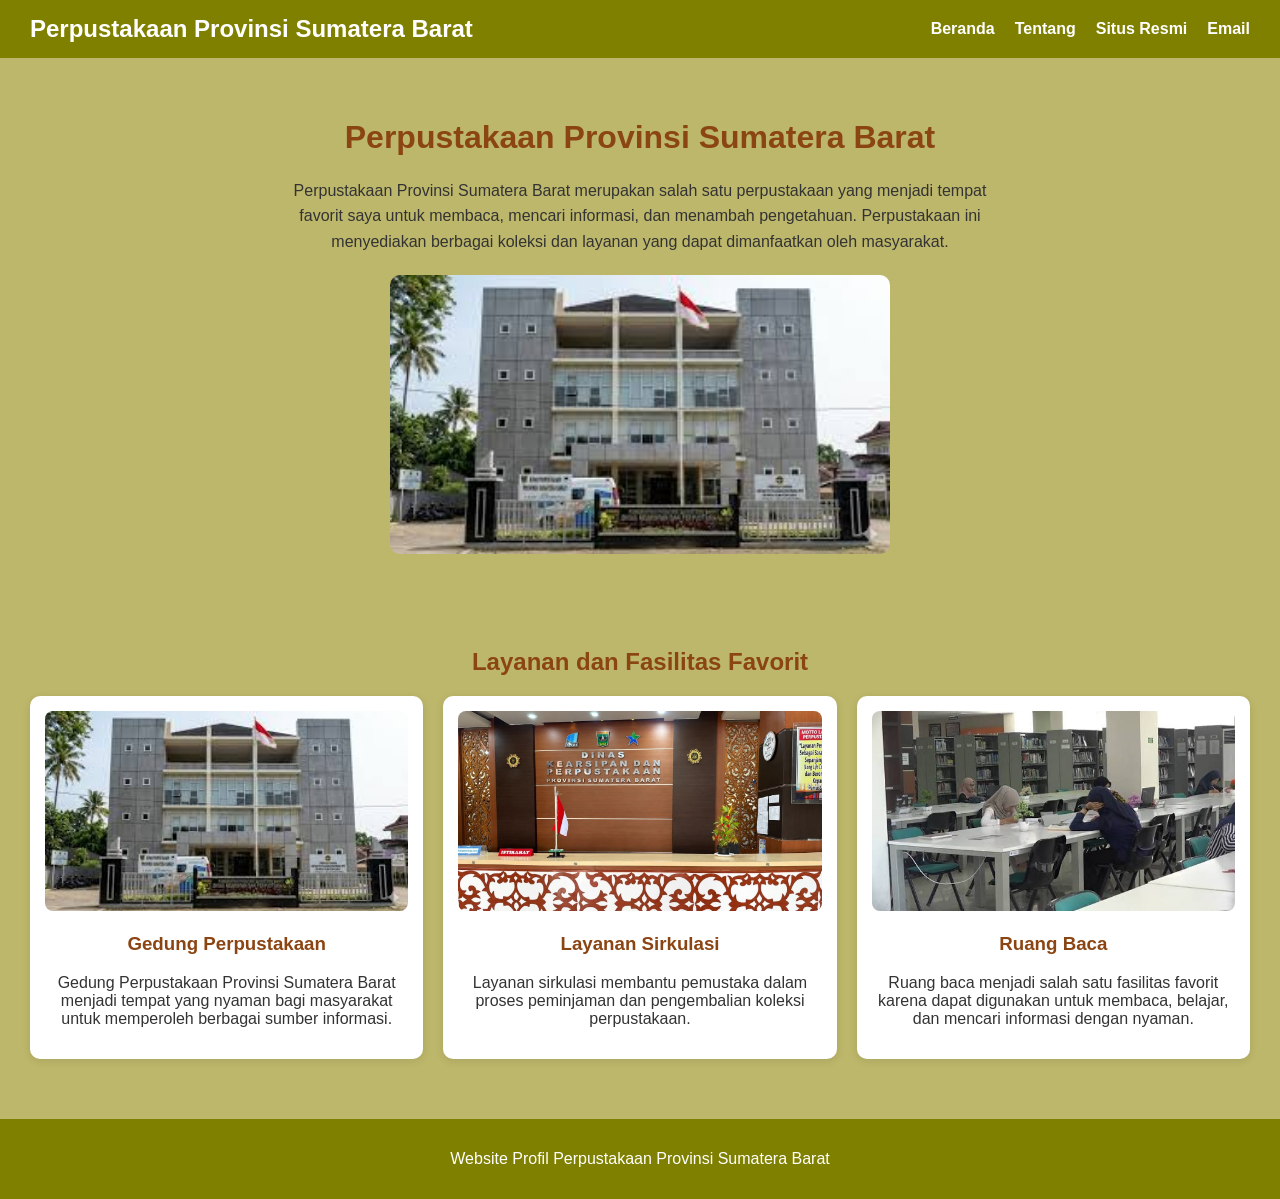
<file: index.html>
<!DOCTYPE html>
<html lang="id">
<head>
    <meta charset="UTF-8">
    <meta name="viewport" content="width=device-width, initial-scale=1.0">
    <title>Perpustakaan Provinsi Sumatera Barat</title>

    <link rel="stylesheet" href="style.css">
</head>

<body>

    <nav>
        <h2>Perpustakaan Provinsi Sumatera Barat</h2>

        <div class="menu">
            <a href="index.html">Beranda</a>
            <a href="tentang.html">Tentang</a>
            <a href="https://dispusip.sumbarprov.go.id/" target="_blank">
                Situs Resmi
            </a>
            <a href="mailto:perpustakaan@sumbarprov.go.id">
                Email
            </a>
        </div>
    </nav>

    <header>
        <h1>Perpustakaan Provinsi Sumatera Barat</h1>

        <p>
            Perpustakaan Provinsi Sumatera Barat merupakan salah satu
            perpustakaan yang menjadi tempat favorit saya untuk membaca,
            mencari informasi, dan menambah pengetahuan. Perpustakaan ini
            menyediakan berbagai koleksi dan layanan yang dapat dimanfaatkan
            oleh masyarakat.
        </p>

        <img src="images/gedung-perpustakaan.jpeg"
             alt="Gedung Perpustakaan Provinsi Sumatera Barat">
    </header>

    <section>
        <h2>Layanan dan Fasilitas Favorit</h2>

        <div class="galeri">

            <div class="kartu">
                <img src="images/gedung-perpustakaan.jpeg"
                     alt="Gedung Perpustakaan Provinsi Sumatera Barat">

                <h3>Gedung Perpustakaan</h3>

                <p>
                    Gedung Perpustakaan Provinsi Sumatera Barat
                    menjadi tempat yang nyaman bagi masyarakat untuk
                    memperoleh berbagai sumber informasi.
                </p>
            </div>

            <div class="kartu">
                <img src="images/layanan-sirkulasi.jpeg"
                     alt="Layanan sirkulasi Perpustakaan Provinsi Sumatera Barat">

                <h3>Layanan Sirkulasi</h3>

                <p>
                    Layanan sirkulasi membantu pemustaka dalam proses
                    peminjaman dan pengembalian koleksi perpustakaan.
                </p>
            </div>

            <div class="kartu">
                <img src="images/ruang-baca.jpeg"
                     alt="Ruang baca Perpustakaan Provinsi Sumatera Barat">

                <h3>Ruang Baca</h3>

                <p>
                    Ruang baca menjadi salah satu fasilitas favorit
                    karena dapat digunakan untuk membaca, belajar,
                    dan mencari informasi dengan nyaman.
                </p>
            </div>

        </div>
    </section>

    <footer>
        <p>Website Profil Perpustakaan Provinsi Sumatera Barat</p>
    </footer>

</body>
</html>
</file>
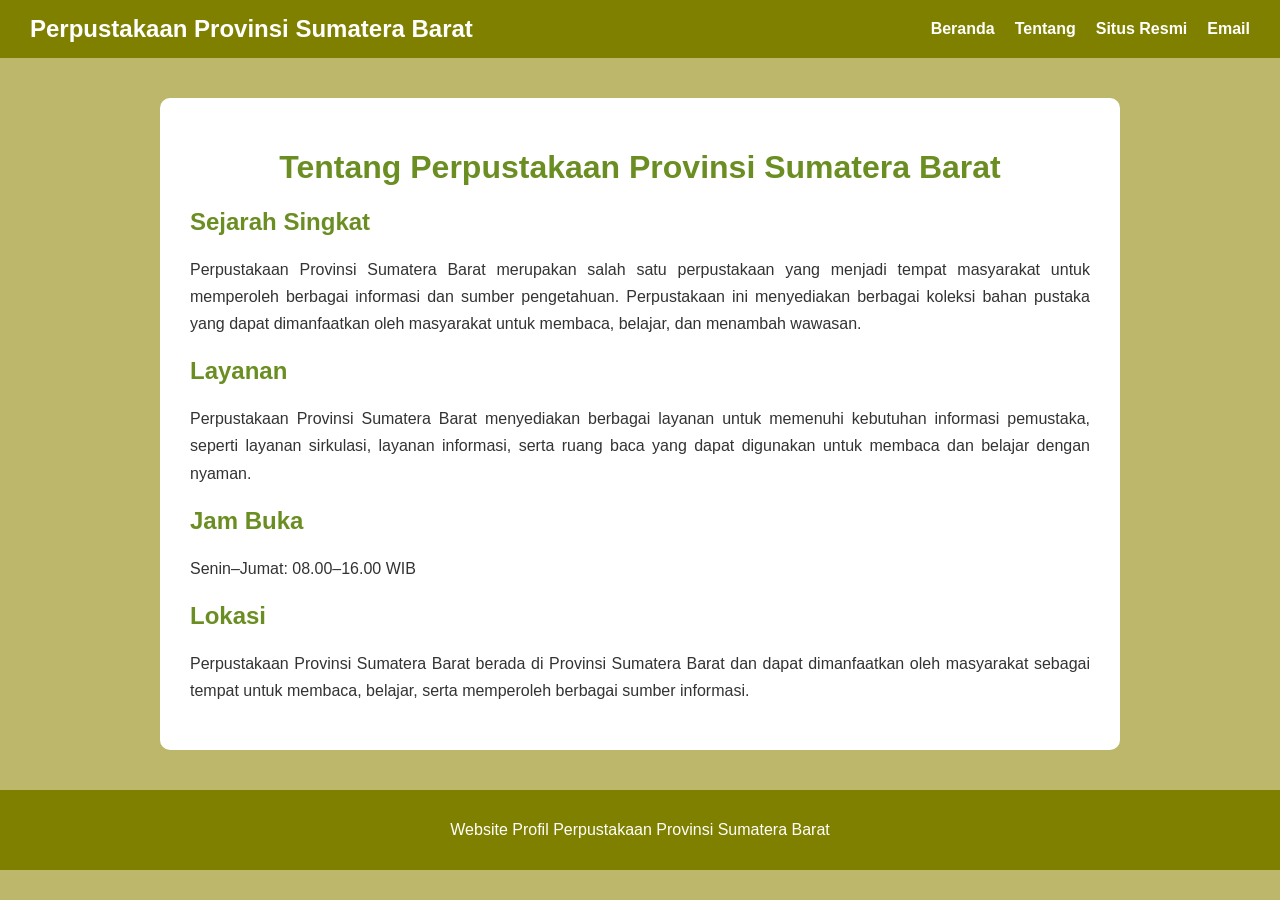
<file: tentang.html>
<!DOCTYPE html>
<html lang="id">
<head>
    <meta charset="UTF-8">
    <meta name="viewport" content="width=device-width, initial-scale=1.0">
    <title>Tentang Perpustakaan Provinsi Sumatera Barat</title>

    <link rel="stylesheet" href="style.css">
</head>

<body>

    <nav>
        <h2>Perpustakaan Provinsi Sumatera Barat</h2>

        <div class="menu">
            <a href="index.html">Beranda</a>
            <a href="tentang.html">Tentang</a>
            <a href="https://dap.sumbarprov.go.id/ " target="_blank">
                Situs Resmi
            </a>
            <a href="mailto:perpustakaan@sumbarprov.go.id">
                Email
            </a>
        </div>
    </nav>

    <main class="tentang">

        <h1>Tentang Perpustakaan Provinsi Sumatera Barat</h1>

        <h2>Sejarah Singkat</h2>

        <p>
            Perpustakaan Provinsi Sumatera Barat merupakan salah satu
            perpustakaan yang menjadi tempat masyarakat untuk memperoleh
            berbagai informasi dan sumber pengetahuan. Perpustakaan ini
            menyediakan berbagai koleksi bahan pustaka yang dapat
            dimanfaatkan oleh masyarakat untuk membaca, belajar, dan
            menambah wawasan.
        </p>

        <h2>Layanan</h2>

        <p>
            Perpustakaan Provinsi Sumatera Barat menyediakan berbagai
            layanan untuk memenuhi kebutuhan informasi pemustaka, seperti
            layanan sirkulasi, layanan informasi, serta ruang baca yang
            dapat digunakan untuk membaca dan belajar dengan nyaman.
        </p>

        <h2>Jam Buka</h2>

        <p>
            Senin–Jumat: 08.00–16.00 WIB
        </p>

        <h2>Lokasi</h2>

        <p>
            Perpustakaan Provinsi Sumatera Barat berada di Provinsi
            Sumatera Barat dan dapat dimanfaatkan oleh masyarakat sebagai
            tempat untuk membaca, belajar, serta memperoleh berbagai
            sumber informasi.
        </p>

    </main>

    <footer>
        <p>Website Profil Perpustakaan Provinsi Sumatera Barat</p>
    </footer>

</body>
</html>
</file>
<file: style.css>
body {
    font-family: Arial, sans-serif;
    margin: 0;
    background-color: #BDB76B;
    color: #333;
}

nav {
    background-color: #808000;
    color: white;
    padding: 15px 30px;

    display: flex;
    justify-content: space-between;
    align-items: center;
    flex-wrap: wrap;
}

nav h2 {
    margin: 0;
}

.menu {
    display: flex;
    gap: 20px;
}

.menu a {
    color: white;
    text-decoration: none;
    font-weight: bold;
}

.menu a:hover {
    text-decoration: underline;
}

header {
    text-align: center;
    padding: 40px 20px;
}

header h1 {
    color: #8B4513;
}

header p {
    max-width: 700px;
    margin: 20px auto;
    line-height: 1.6;
}

header img {
    width: 500px;
    max-width: 100%;
    border-radius: 10px;
}

section {
    padding: 30px;
}

section h2 {
    text-align: center;
    color: #8B4513;
}

.galeri {
    display: grid;
    grid-template-columns: repeat(3, 1fr);
    gap: 20px;
}

.kartu {
    background-color: white;
    padding: 15px;
    border-radius: 10px;
    text-align: center;
    box-shadow: 0 2px 8px rgba(0, 0, 0, 0.1);
}

.kartu img {
    width: 100%;
    height: 200px;
    object-fit: cover;
    border-radius: 8px;
}

.kartu h3 {
    color: #8B4513;
}

.tentang {
    max-width: 900px;
    margin: 40px auto;
    padding: 30px;
    background-color: white;
    border-radius: 10px;
}

.tentang h1 {
    color: #6B8E23;
    text-align: center;
}

.tentang h2 {
    color: #6B8E23;
    text-align: left;
}

.tentang p {
    line-height: 1.7;
    text-align: justify;
}

footer {
    text-align: center;
    background-color: #808000;
    color: white;
    padding: 15px;
    margin-top: 30px;
}

@media (max-width: 600px) {

    nav {
        flex-direction: column;
        gap: 15px;
    }

    .menu {
        flex-direction: column;
        text-align: center;
        gap: 10px;
    }

    .galeri {
        grid-template-columns: 1fr;
    }

    section {
        padding: 20px;
    }

    .tentang {
        margin: 20px;
        padding: 20px;
    }
}
</file>
